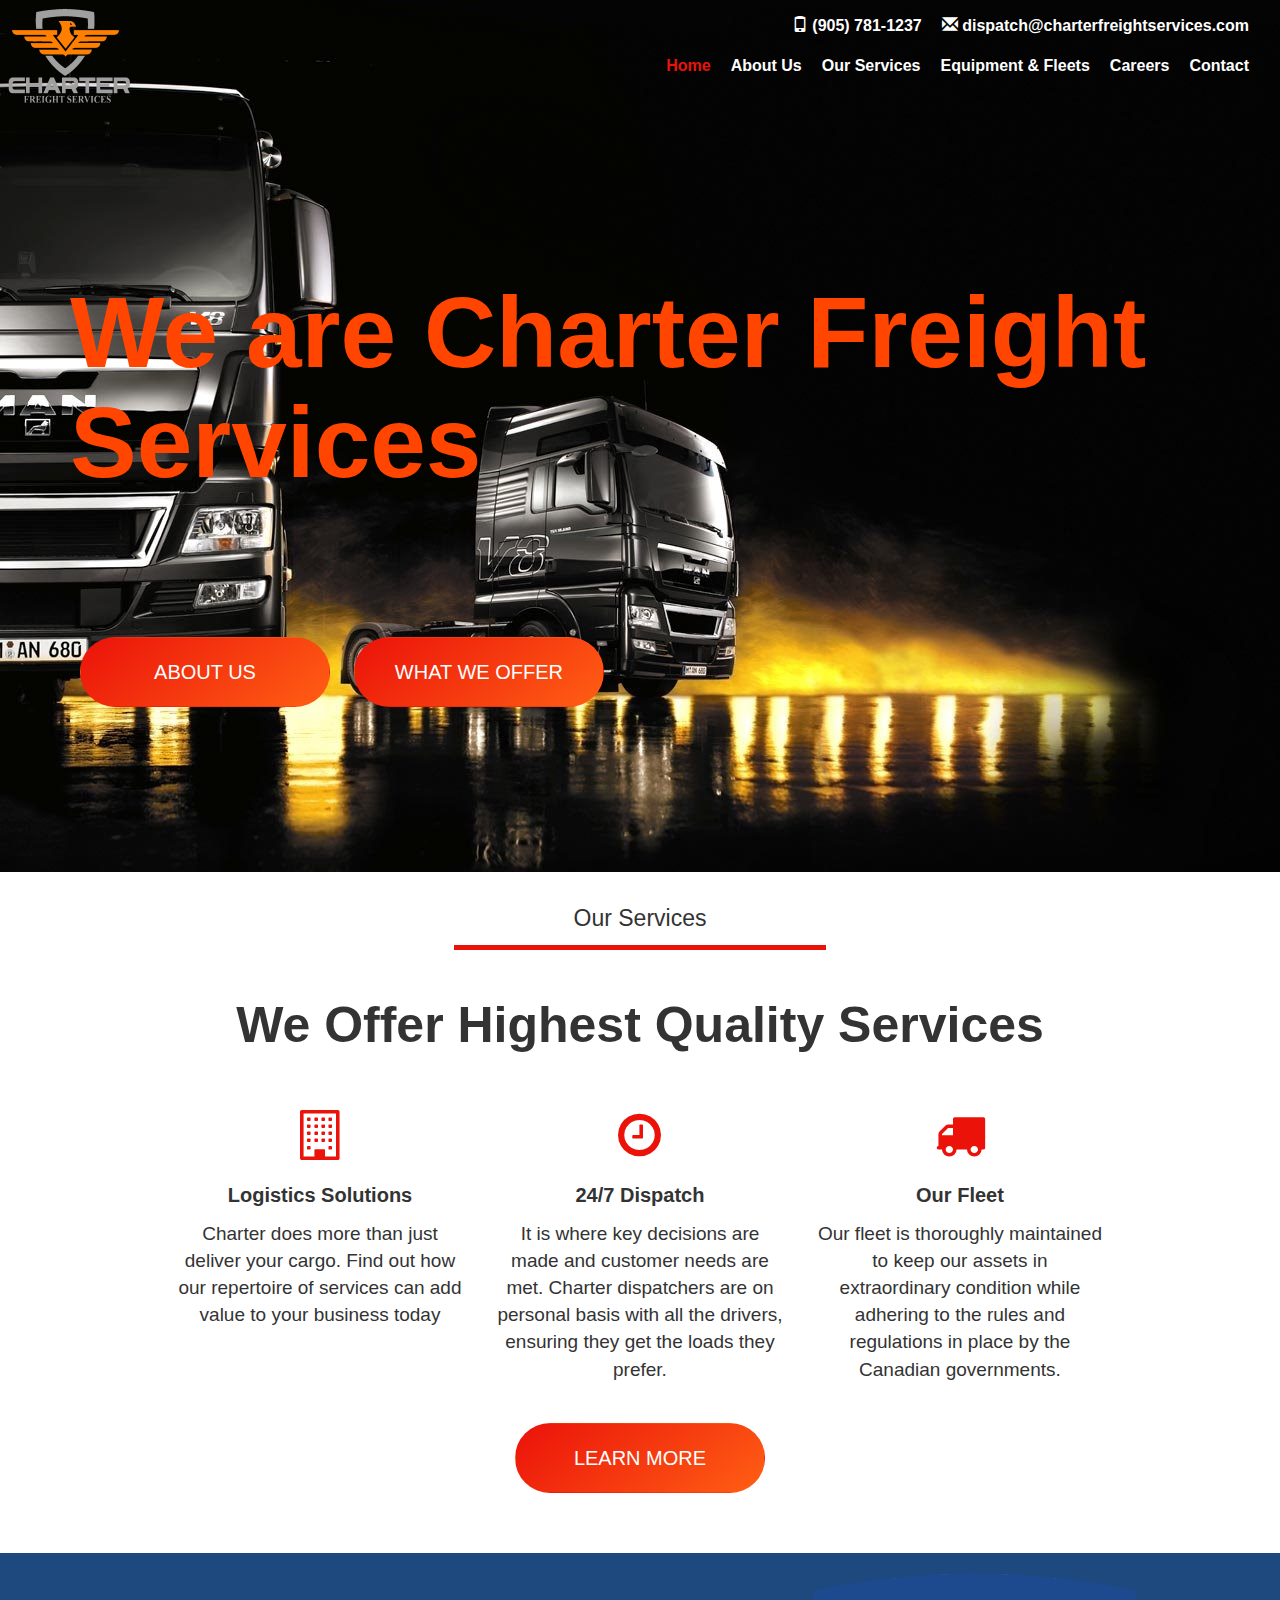
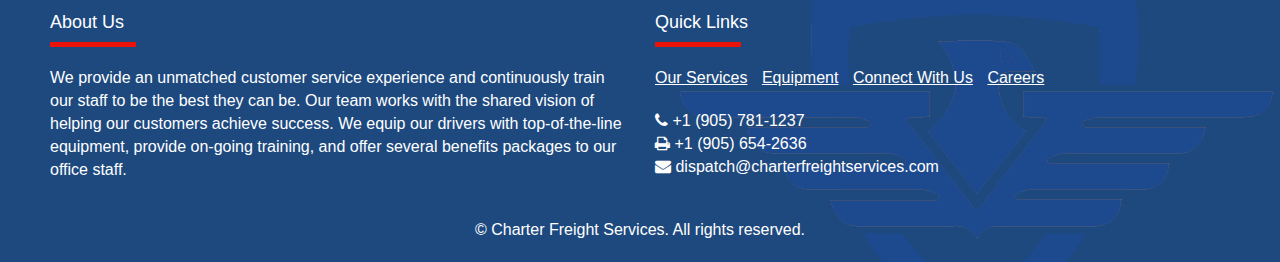
<file: index.html>
<!DOCTYPE html>
<html lang="en">
<head>
    <meta charset="utf-8">
    <meta name="viewport" content="width=device-width, initial-scale=1.0">
    <meta name="description" content="">
    <meta name="author" content="">
    <link rel="shortcut icon" href="favicon.ico" type="image/x-icon">
    <title>Charter Freight Services</title>

    <!-- Bootstrap core CSS -->
    <link href="css/bootstrap.css" rel="stylesheet">

    <!-- Add custom CSS here -->
    <link href="css/modern-business.css" rel="stylesheet">
    <link href="font-awesome/css/font-awesome.min.css" rel="stylesheet">
</head>
<body>
<!--header -->
    <header class="landing-page-header background-fixed background-fixed-low-padding background-center">
            <nav class="navbar" role="navigation">
                    <div class="container-fluid">
                        <div class="navbar-header">
                            <button type="button" class="navbar-toggle" data-toggle="collapse" data-target=".navbar-ex1-collapse">
                                <span class="sr-only">Toggle navigation</span>
                                <span class="icon-bar"></span>
                                <span class="icon-bar"></span>
                                <span class="icon-bar"></span>
                            </button>
                            <!-- You'll want to use a responsive image option so this logo looks good on devices - I recommend using something like retina.js (do a quick Google search for it and you'll find it) -->
                            <a href="index.html" class="navbar-brand hidden-md hidden-sm hidden-xs"><img src="./img/logo_main.png" alt=""/></a>
                            <a href="index.html" class="navbar-brand hidden-lg"><img src="./img/logo_main_xs.png" alt=""/></a>                                
                        </div>
                        <!-- Collect the nav links, forms, and other content for toggling -->
                        <div class="collapse navbar-collapse navbar-ex1-collapse">
                            <div class="row">
                                <ul class="nav navbar-nav navbar-right">
                                    <li><a href="tel:+19057811237"><i class="glyphicon glyphicon-phone"></i> (905) 781-1237</a></li>
                                    <li><a href="mailto:dispatch@charterfreightservices.com"><i class="glyphicon glyphicon-envelope"></i> dispatch@charterfreightservices.com</a></li>        
                                </ul>
                            </div>
                            <div class="row">
                                <ul class="nav navbar-nav navbar-right">
                                    <li class="active"><a href="index.html">Home</a></li>
                                    <li><a href="about.html">About Us</a></li>
                                    <li><a href="services.html">Our Services</a></li>
                                    <li><a href="equipments.html">Equipment &amp; Fleets</a></li>
                                    <li><a href="careers.php">Careers</a></li>
                                    <li><a href="contact.php">Contact</a></li>
                                </ul>
                            </div>
                        </div>
                        <!-- /.navbar-collapse -->
                    </div>
                    <!-- /.container -->
                </nav>
                <div class="container-fluid">
                        <div class="row">
                                <div class="col-xs-12">
                                    <h1 class="main-page-heading">We are Charter Freight Services</h1>
                                </div>
                            </div>
                            <div class="row getting-started">
                                <div class="col-xs-12">
                                    <a class="btn btn-orange btn-rounded" href="about.html">ABOUT US</i></a>
                                    <a class="btn btn-orange btn-rounded" href="services.html">WHAT WE OFFER</a>
                                </div>
                            </div>
                </div>
        
    </header>
<!-- /header -->
<!-- main-content -->
<div class="text-center main-content container-fluid main-content-container">
    <div class="row">
        <div class="col-xs-12">
            <p class="our-services-home-text">Our Services</p>
            <div class="heading-underline"></div>
            <p class="main-content-home-subtitle  hidden-sm hidden-xs">
                We Offer Highest Quality Services
            </p>
        </div>
    </div>
    <div class="row home-our-services-section margin-top-40px">
        <div class="col-md-4">
                <i class="fa fa-building-o" aria-hidden="true"></i>
                <p class="main-content-subtitle">Logistics Solutions</p> 
                <p class="content">Charter does more than just deliver your cargo. Find out how our repertoire of services can add value to your business today
                </p>    
        </div>
        <div class="col-md-4">
                <i class="fa fa-clock-o" aria-hidden="true"></i>
                <p class="main-content-subtitle">24/7 Dispatch</p>
                <p class="content">It is where key decisions are made and customer needs are met. Charter dispatchers are on personal basis with all the drivers, ensuring they get the loads they prefer.</p>    
        </div>
        <div class="col-md-4">
                <i class="fa fa-truck" aria-hidden="true"></i>
                <p class="main-content-subtitle">Our Fleet</p>
                <p class="content">Our fleet is thoroughly maintained to keep our assets in extraordinary condition while adhering to the rules and regulations in place by the Canadian governments.</p>    
        </div>
    </div>
    <div class="row learn-more">
        <div class="col-md-12">
            <a class="btn btn-orange btn-rounded" href="services.html">LEARN MORE</a>
        </div>
    </div>
</div>
<!-- /main-content -->
    <!-- footer -->
        <footer>
            <div class="row">
                <div class="col-md-6">
                    <h4>About Us</h4>
                    <div class="oranger-underline"></div>
                    <p>We provide an unmatched customer service experience and continuously train our staff to be the best they can be.
                       Our team works with the shared vision of helping our customers achieve success. 
                       We equip our drivers with top-of-the-line equipment, provide on-going training, 
                       and offer several benefits packages to our office staff.</p>
                </div> 
                <div class="col-md-6">
                    <h4>Quick Links</h4>
                    <div class="oranger-underline"></div>
                    <ul>
                        <li><a href="services.html">Our Services</a></li>
                        <li><a href="equipments.html">Equipment</a></li>
                        <li><a href="contact.php">Connect With Us</a></li>
                        <li><a href="careers.php">Careers</a></li>
                    </ul>
                    <ul class="display-li-block">
                        <li class="underline-none"><a href="tel:+19057811237"></a><i class="fa fa-phone" aria-hidden="true"></i> +1 (905) 781-1237</a></li>
                        <li class="underline-none"><a href="fax:+19056542636"><i class="fa fa-print" aria-hidden="true"></i> +1 (905) 654-2636</a></li>
                        <li class="underline-none"><a href="mailto:dispatch@charterfreightservices.com"><i class="fa fa-envelope" aria-hidden="true"></i>&nbsp;dispatch@charterfreightservices.com</a></li>
                    </ul>
                </div> 
            </div>
            <div class="row copyright-row">
                <div class="col-xs-12">
                    <p class="text-center">&copy; Charter Freight Services. All rights reserved.</p>
                </div>
            </div>
        </footer>
    <!-- /footer -->

    <!-- JavaScript -->
    <script src="js/jquery-1.10.2.js"></script>
    <script src="js/bootstrap.js"></script>
    <script src="js/modern-business.js"></script>

</body>

</html>
</file>
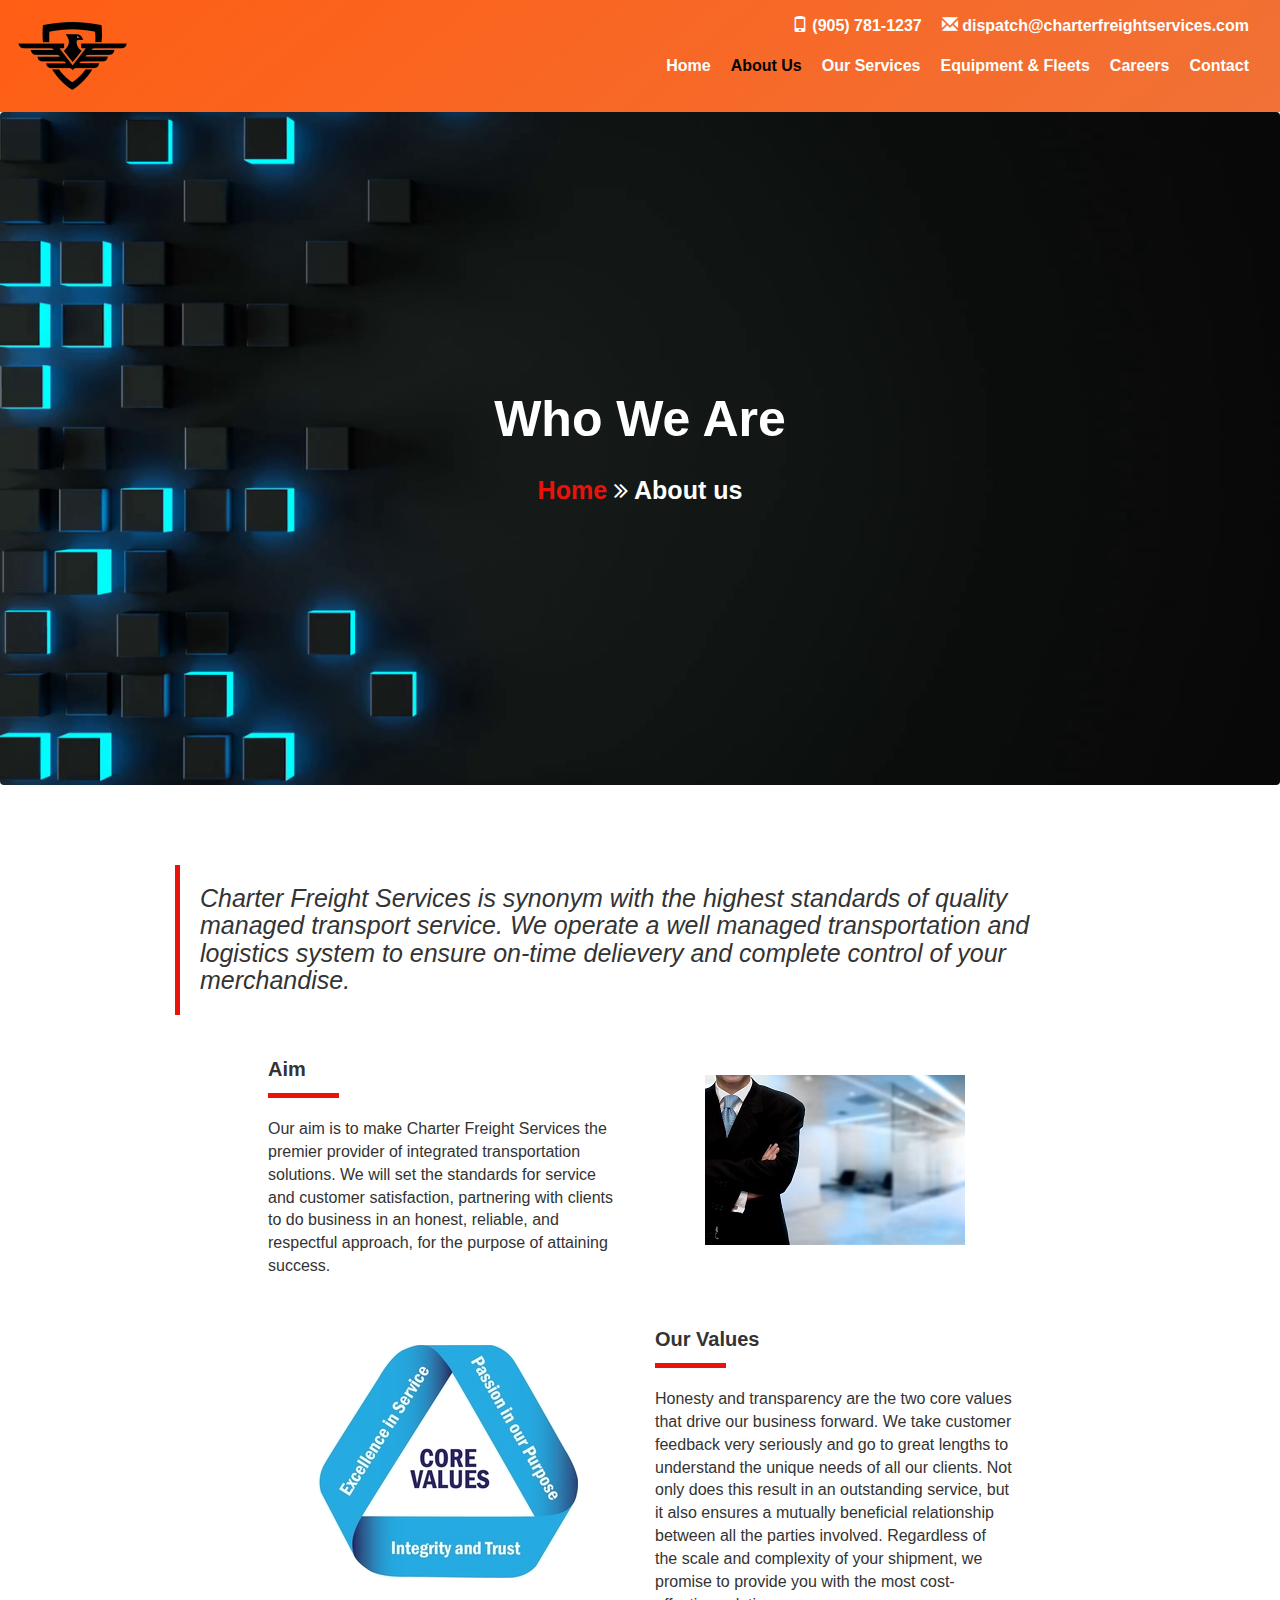
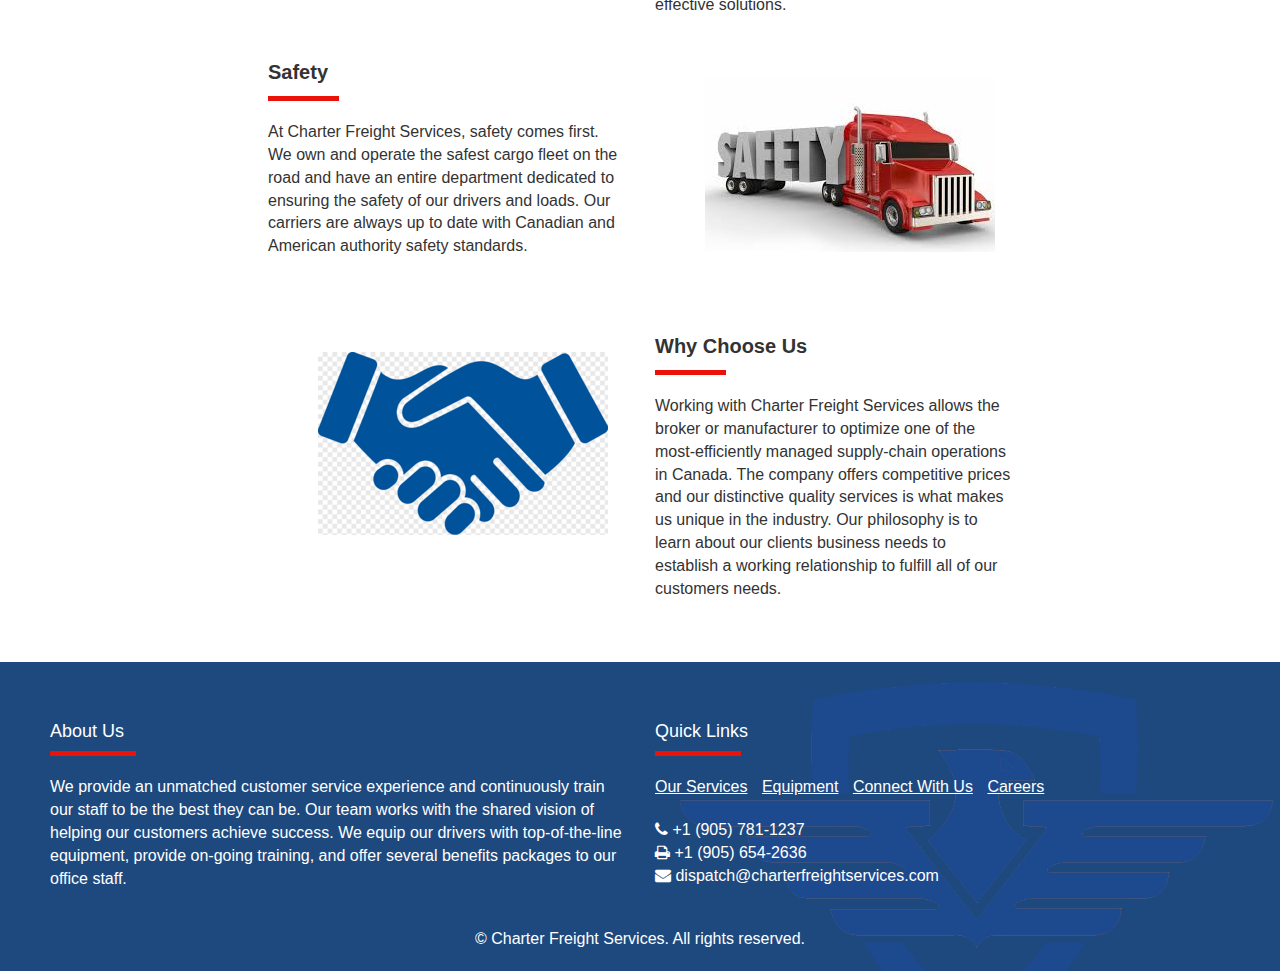
<file: about.html>
<!DOCTYPE html>
<html lang="en">

<head>
    <meta charset="utf-8">
    <meta name="viewport" content="width=device-width, initial-scale=1.0">
    <meta name="description" content="">
    <meta name="author" content="">
    <link rel="shortcut icon" href="favicon.ico" type="image/x-icon">
    <title>About Us - Charter Freight Services</title>

    <!-- Bootstrap core CSS -->
    <link href="css/bootstrap.css" rel="stylesheet">

    <!-- Add custom CSS here -->
    <link href="css/modern-business.css" rel="stylesheet">
    <link href="font-awesome/css/font-awesome.min.css" rel="stylesheet">
</head>

<body>
        <header class="sub-pages">
                <nav class="navbar" role="navigation">
                        <div class="container-fluid">
                            <div class="navbar-header">
                                <button type="button" class="navbar-toggle" data-toggle="collapse" data-target=".navbar-ex1-collapse">
                                    <span class="sr-only">Toggle navigation</span>
                                    <span class="icon-bar"></span>
                                    <span class="icon-bar"></span>
                                    <span class="icon-bar"></span>
                                </button>
                                <!-- You'll want to use a responsive image option so this logo looks good on devices - I recommend using something like retina.js (do a quick Google search for it and you'll find it) -->
                                <a href="index.html" class="navbar-brand hidden-md hidden-sm hidden-xs"><img src="./img/charter_logo_black_md.png" alt=""/></a>
                                <a href="index.html" class="navbar-brand hidden-lg"><img src="./img/charter_logo_black_xs.png" alt=""/></a>                                
                        
                            </div>
                            <!-- Collect the nav links, forms, and other content for toggling -->
                            <div class="collapse navbar-collapse navbar-ex1-collapse">
                                <div class="row">
                                    <ul class="nav navbar-nav navbar-right">
                                        <li><a href="tel:+19057811237"><i class="glyphicon glyphicon-phone"></i> (905) 781-1237</a></li>
                                        <li><a href="mailto:dispatch@charterfreightservices.com"><i class="glyphicon glyphicon-envelope"></i> dispatch@charterfreightservices.com</a></li>        
                                    </ul>
                                </div>
                                <div class="row">
                                    <ul class="nav navbar-nav navbar-right">
                                        <li><a href="index.html">Home</a></li>
                                        <li class="active"><a href="about.html">About Us</a></li>
                                        <li><a href="services.html">Our Services</a></li>
                                        <li><a href="equipments.html">Equipment &amp; Fleets</a></li>
                                        <li><a href="careers.php">Careers</a></li>
                                        <li><a href="contact.php">Contact</a></li>
                                    </ul>
                                </div>
                            </div>
                            <!-- /.navbar-collapse -->
                        </div>
                        <!-- /.container -->
                </nav>
        </header>
        <!-- /header -->
        <div class="container-fluid about-main-content">
            <div class="row title-row-about text-center breadcrumb background-fixed">
                <div class="col-xs-12">
                        <h1>Who We Are</h1>
                        <h3><a href="index.html">Home</a> <i class="fa fa-angle-double-right" aria-hidden="true"></i> About us</h3>        
                </div>
            </div>
        </div>
        <div class="container-fluid main-content-container">
            <div class="row">
                    <div class="col-xs-12">
                        <h2 class="border-left-block"><em>Charter Freight Services is synonym with the highest standards of quality managed transport service. We
                            operate a well managed transportation and logistics system to ensure on-time delievery and complete
                            control of your merchandise.</em>
                        </h2>
                    </div>
            </div>
            <div class="about-container">
                    <div class="row">
                            <div class="col-md-6">
                                <p class="about-us-paragraph-title">Aim</p>
                                <div class="heading-underline-about"></div>
                                <p class="about-us-paragraph-content">
                                    Our aim is to make Charter Freight Services the premier provider of integrated transportation solutions.
                                    We will set the standards for service and customer satisfaction, partnering with clients to do business in an honest, 
                                    reliable, and respectful approach, for the purpose of attaining success.</p>
                            </div>
                            <div class="col-md-6 hidden-sm hidden-xs">
                                <img src="./img/about-us.jpg" alt="">
                            </div>
                        </div>
                        <div class="row">
                                <div class="col-md-6 hidden-sm hidden-xs">
                                    <img src="./img/Value-Graphic.jpg" alt=""> 
                                </div>
                                <div class="col-md-6">
                                    <p class="about-us-paragraph-title">Our Values</p>
                                    <div class="heading-underline-about"></div>
                                    <p class="about-us-paragraph-content">
                                        Honesty and transparency are the two core values that drive our business forward. 
                                        We take customer feedback very seriously and go to great lengths to understand the 
                                        unique needs of all our clients. Not only does this result in an outstanding service, 
                                        but it also ensures a mutually beneficial relationship between all the parties involved. 
                                        Regardless of the scale and complexity of your shipment, we promise to provide you with the most cost-effective solutions. 
                                    </p>
                                </div>
                            </div>

                            <div class="row">
                                <div class="col-md-6">
                                    <p class="about-us-paragraph-title">Safety</p>
                                    <div class="heading-underline-about"></div>
                                    <p class="about-us-paragraph-content">
                                        At Charter Freight Services, safety comes first. We own and operate the safest cargo fleet on the road and have 
                        an entire department dedicated to ensuring the safety of our drivers and loads. Our carriers are always 
                        up to date with Canadian and American authority safety standards.</p>
                                </div>
                                <div class="col-md-6 hidden-sm hidden-xs">
                                    <img src="./img/safety.jpg" alt="">
                                </div>
                            </div>

                            <div class="row">
                                <div class="col-md-6 hidden-sm hidden-xs">
                                    <img src="./img/why-us.png" alt="">
                                </div>
                                <div class="col-md-6">
                                    <p class="about-us-paragraph-title">Why Choose Us</p>
                                    <div class="heading-underline-about"></div>
                                    <p class="about-us-paragraph-content">Working with Charter Freight Services allows the broker or manufacturer to optimize one of the most-efficiently managed supply-chain operations in Canada. The company offers competitive prices 
                                       and our distinctive quality services is what makes us unique in the industry. Our philosophy is to learn about 
                                       our clients business needs to establish a working relationship to fulfill all of our customers needs.</p>
                                </div>
                            </div>
            </div>
           
        </div>
        <div class="container-fluid">
            <div class="row">
                <div class="col-xs-12">
                </div>
            </div>
        </div>
    <!-- /.container -->
<!-- footer -->
<footer>
    <div class="row">
        <div class="col-md-6">
            <h4>About Us</h4>
            <div class="oranger-underline"></div>
            <p>We provide an unmatched customer service experience and continuously train our staff to be the best they can be.
               Our team works with the shared vision of helping our customers achieve success. 
               We equip our drivers with top-of-the-line equipment, provide on-going training, 
               and offer several benefits packages to our office staff.</p>
        </div> 
        <div class="col-md-6">
            <h4>Quick Links</h4>
            <div class="oranger-underline"></div>
            <ul>
                <li><a href="services.html">Our Services</a></li>
                <li><a href="equipments.html">Equipment</a></li>
                <li><a href="contact.php">Connect With Us</a></li>
                <li><a href="careers.php">Careers</a></li>
            </ul>
            <ul class="display-li-block">
                <li class="underline-none"><a href="tel:+19057811237"></a><i class="fa fa-phone" aria-hidden="true"></i> +1 (905) 781-1237</a></li>
                <li class="underline-none"><a href="fax:+19056542636"><i class="fa fa-print" aria-hidden="true"></i> +1 (905) 654-2636</a></li>
                <li class="underline-none"><a href="mailto:dispatch@charterfreightservices.com"><i class="fa fa-envelope" aria-hidden="true"></i>&nbsp;dispatch@charterfreightservices.com</a></li>
            </ul>
        </div> 
    </div>
    <div class="row copyright-row">
        <div class="col-xs-12">
            <p class="text-center">&copy; Charter Freight Services. All rights reserved.</p>
        </div>
    </div>
</footer>
<!-- /footer -->
    <!-- JavaScript -->
    <script src="js/jquery-1.10.2.js"></script>
    <script src="js/bootstrap.js"></script>
    <script src="js/modern-business.js"></script>

</body>

</html>
</file>
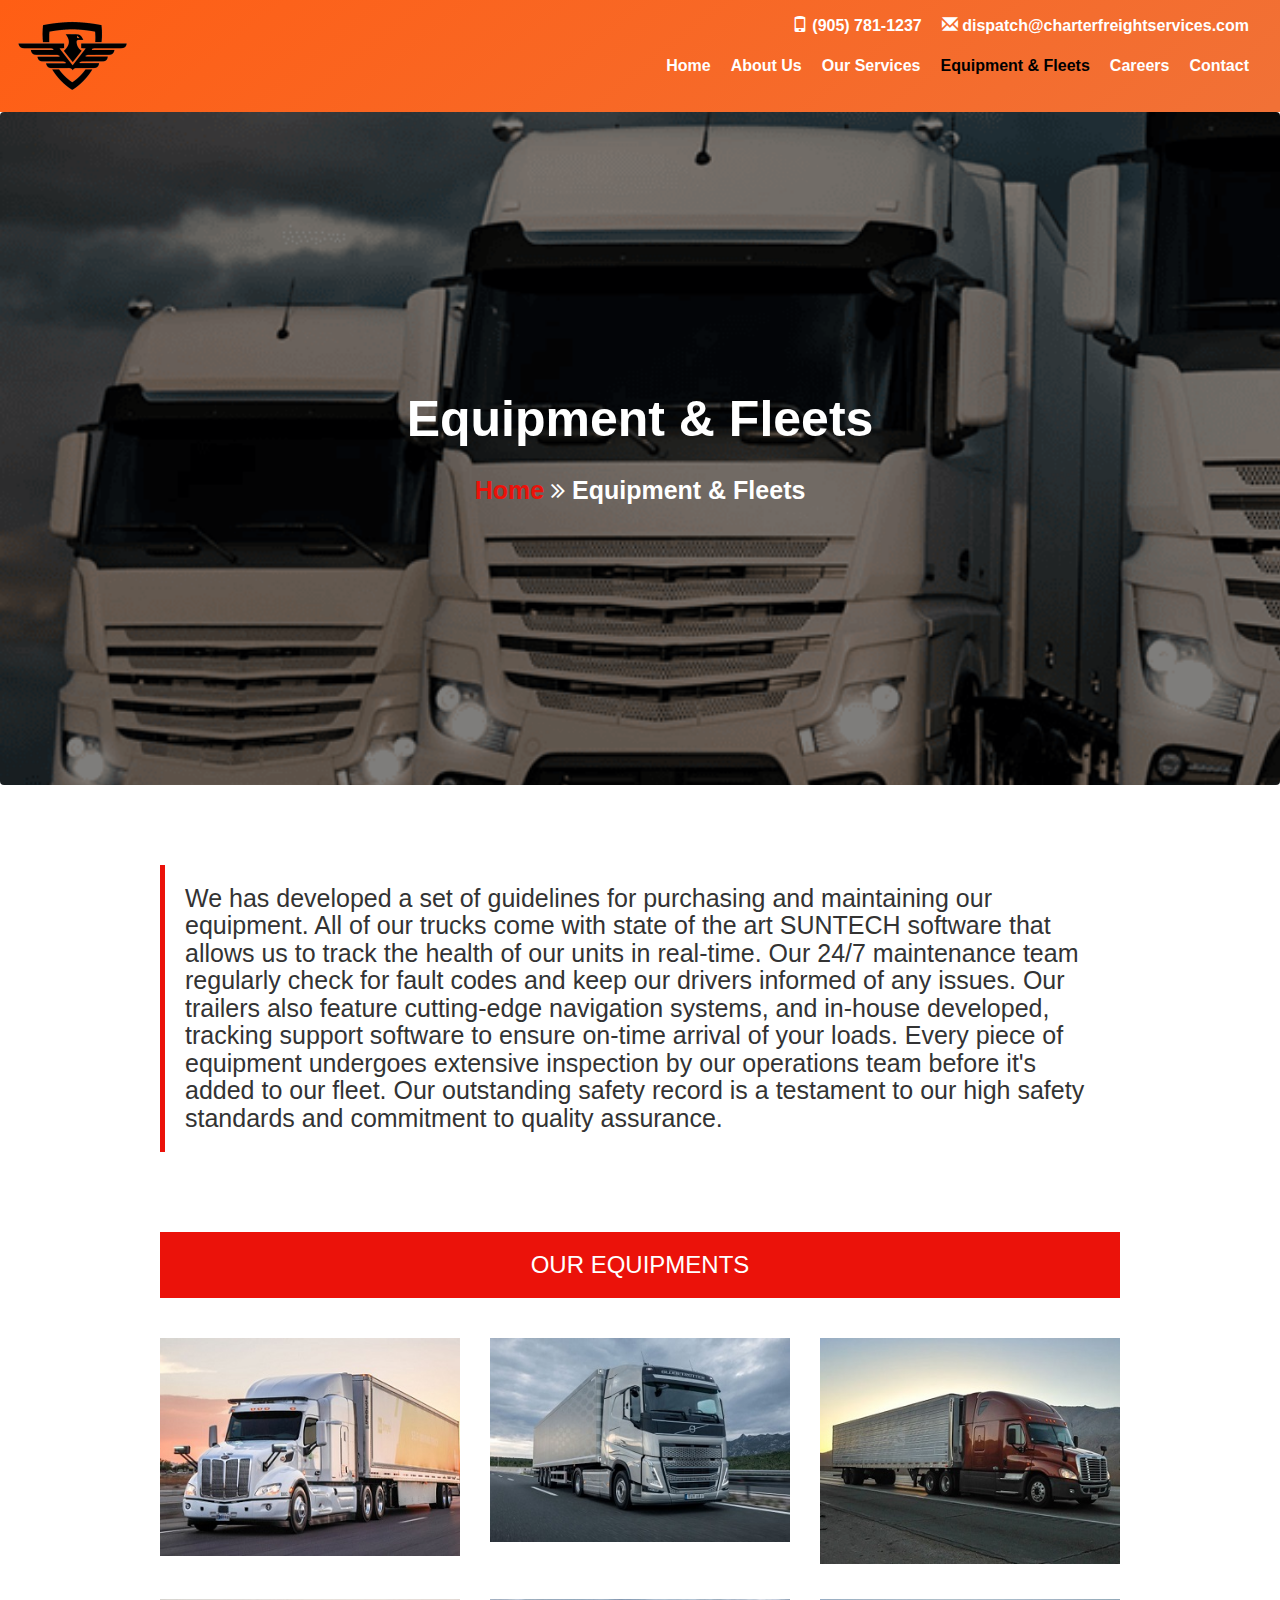
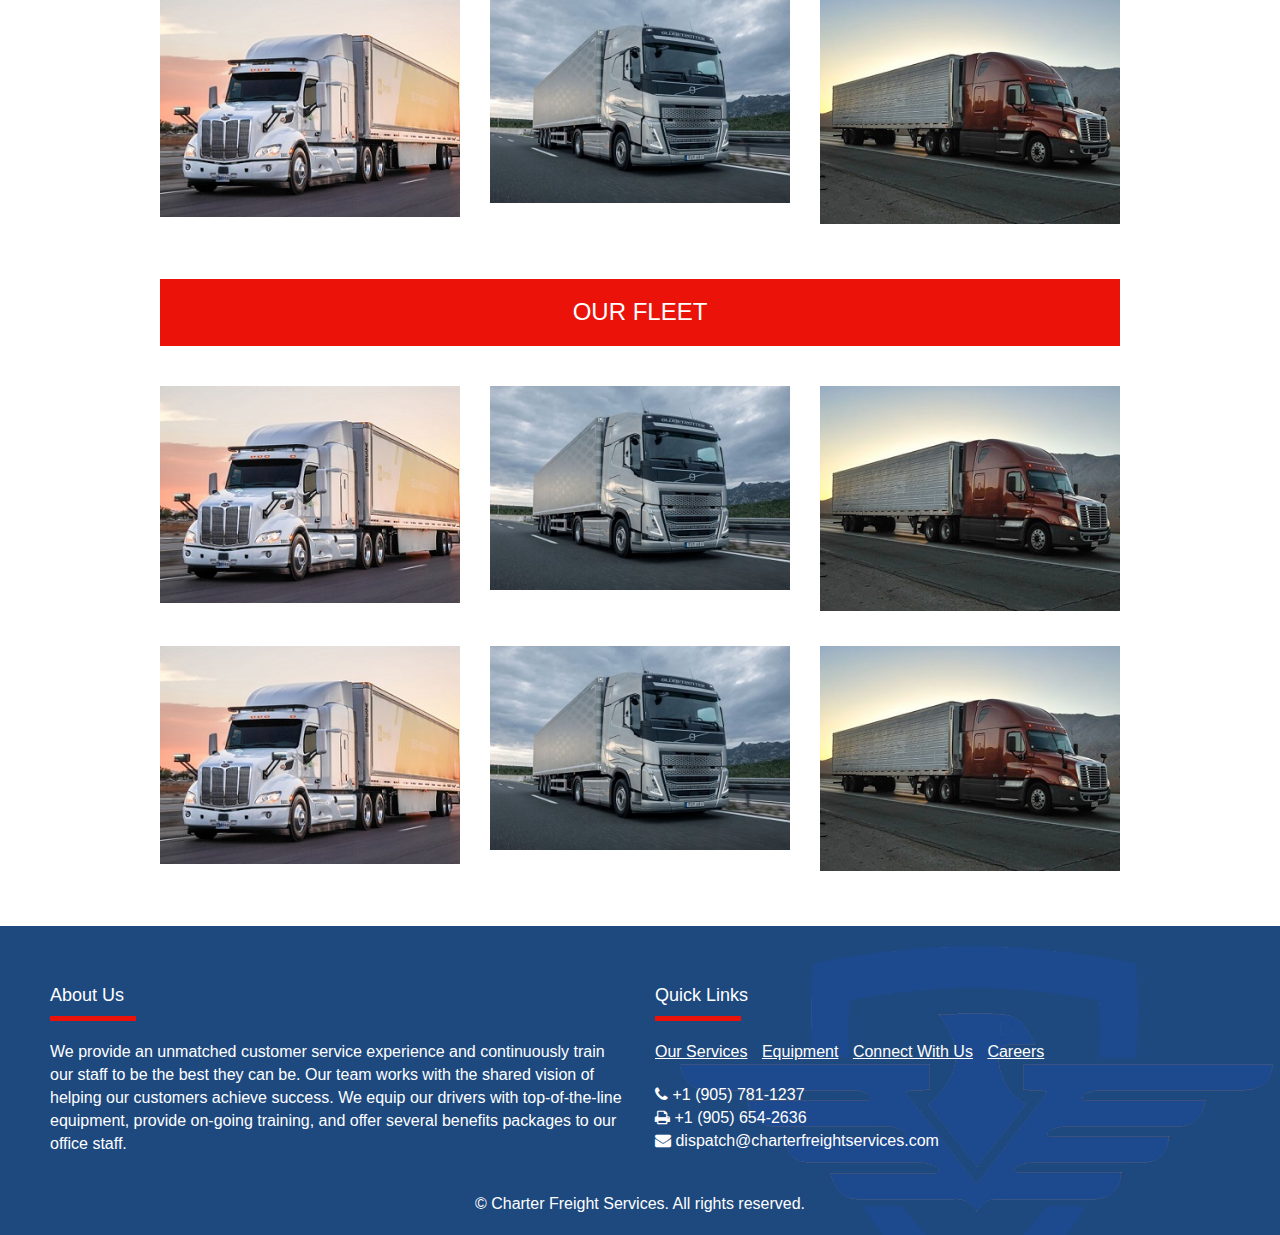
<file: equipments.html>
<!DOCTYPE html>
<html lang="en">
<head>
    <meta charset="utf-8">
    <meta name="viewport" content="width=device-width, initial-scale=1.0">
    <meta name="description" content="">
    <meta name="author" content="">
    <title>Equipments & fleets - Charter Freight Services</title>
    <link rel="shortcut icon" href="favicon.ico" type="image/x-icon">
    <!-- Bootstrap core CSS -->
    <link href="css/bootstrap.css" rel="stylesheet">
    <!-- Add custom CSS here -->
    <link href="css/modern-business.css" rel="stylesheet">
    <link href="font-awesome/css/font-awesome.min.css" rel="stylesheet">
</head>

<body>
<!-- header -->
<header class="sub-pages">
        <nav class="navbar" role="navigation">
                <div class="container-fluid">
                    <div class="navbar-header">
                        <button type="button" class="navbar-toggle" data-toggle="collapse" data-target=".navbar-ex1-collapse">
                            <span class="sr-only">Toggle navigation</span>
                            <span class="icon-bar"></span>
                            <span class="icon-bar"></span>
                            <span class="icon-bar"></span>
                        </button>
                        <!-- You'll want to use a responsive image option so this logo looks good on devices - I recommend using something like retina.js (do a quick Google search for it and you'll find it) -->
                        <a href="index.html" class="navbar-brand hidden-md hidden-sm hidden-xs"><img src="./img/charter_logo_black_md.png" alt=""/></a>
                        <a href="index.html" class="navbar-brand hidden-lg"><img src="./img/charter_logo_black_xs.png" alt=""/></a>                                                    </div>
                    <!-- Collect the nav links, forms, and other content for toggling -->
                    <div class="collapse navbar-collapse navbar-ex1-collapse">
                        <div class="row">
                            <ul class="nav navbar-nav navbar-right">
                                <li><a href="tel:+19057811237"><i class="glyphicon glyphicon-phone"></i> (905) 781-1237</a></li>
                                <li><a href="mailto:dispatch@charterfreightservices.com"><i class="glyphicon glyphicon-envelope"></i> dispatch@charterfreightservices.com</a></li>        
                            </ul>
                        </div>
                        <div class="row">
                            <ul class="nav navbar-nav navbar-right">
                                <li><a href="index.html">Home</a></li>
                                <li><a href="about.html">About Us</a></li>
                                <li><a href="services.html">Our Services</a></li>
                                <li class="active"><a href="equipments.html">Equipment &amp; Fleets</a></li>
                                <li><a href="careers.php">Careers</a></li>
                                <li><a href="contact.php">Contact</a></li>
                            </ul>
                        </div>
                    </div>
                    <!-- /.navbar-collapse -->
                </div>
                <!-- /.container -->
        </nav>
</header>
<!-- /header -->
    <!-- Main Content -->
    <div class="container-fluid our-services-main-content">
            <div class="row title-row-equipment-fleet text-center background-fixed breadcrumb">
                <div class="col-xs-12">
                    <h1>Equipment &amp; Fleets</h1>
                    <h3><a href="index.html">Home</a> <i class="fa fa-angle-double-right" aria-hidden="true"></i> Equipment &amp; Fleets</h3>
                </div>
            </div>
        </div>
        <div class="main-content-container our-services-main-content-container">
            <div class="row margin-bottom-80px">
                    <div class="col-xs-12">
                        <h2 class="border-left-block margin-bottom-30px">We has developed a set of guidelines for purchasing and maintaining our equipment. All of our trucks come with state of the art SUNTECH software that allows us to track the health of our units in real-time. Our 24/7 maintenance team regularly check for fault codes and keep our drivers informed of any issues. Our trailers also feature cutting-edge navigation systems, and in-house developed, tracking support software to ensure on-time arrival of your loads. Every piece of equipment undergoes extensive inspection by our operations team before it's added to our fleet. Our outstanding safety record is a testament to our high safety standards and commitment to quality assurance.
                        </h2>
                    </div>
            </div>
            <div class="row">
                <div class="col-xs-12">
                    <h3 class="orange-block">OUR EQUIPMENTS</h3>
                </div>
            </div>
            <div class="row text-center">
                    <div class="col-md-4">
                        <img class="img-responsive" src="./img/fleet1.jpg" alt="">
                    </div>
                    <div class="col-md-4">
                        <img class="img-responsive" src="./img/fleet2.jpg" alt="">
                    </div>
                    <div class="col-md-4">
                        <img class="img-responsive" src="./img/fleet3.jpg" alt="">
                    </div>
                </div>
                <div class="row text-center">
                    <div class="col-md-4">
                        <img class="img-responsive" src="./img/fleet1.jpg" alt="">
                    </div>
                    <div class="col-md-4">
                        <img class="img-responsive" src="./img/fleet2.jpg" alt="">
                    </div>
                        <div class="col-md-4">
                        <img  class="img-responsive" src="./img/fleet3.jpg" alt="">
                    </div>
                </div>
            <div class="row">
                <div class="col-xs-12">
                    <h3 class="orange-block">OUR FLEET</h3>
                </div>
            </div>
            <div class="row text-center">
                    <div class="col-md-4">
                        <img class="img-responsive" src="./img/fleet1.jpg" alt="">
                    </div>
                    <div class="col-md-4">
                        <img class="img-responsive" src="./img/fleet2.jpg" alt="">
                    </div>
                    <div class="col-md-4">
                        <img class="img-responsive" src="./img/fleet3.jpg" alt="">
                    </div>
                </div>
                <div class="row text-center">
                    <div class="col-md-4">
                        <img class="img-responsive" src="./img/fleet1.jpg" alt="">
                    </div>
                    <div class="col-md-4">
                        <img class="img-responsive" src="./img/fleet2.jpg" alt="">
                    </div>
                        <div class="col-md-4">
                        <img  class="img-responsive" src="./img/fleet3.jpg" alt="">
                    </div>
                </div>
        </div>
        <!-- /main-content -->
<!-- footer -->
<footer>
    <div class="row">
        <div class="col-md-6">
            <h4>About Us</h4>
            <div class="oranger-underline"></div>
            <p>We provide an unmatched customer service experience and continuously train our staff to be the best they can be.
               Our team works with the shared vision of helping our customers achieve success. 
               We equip our drivers with top-of-the-line equipment, provide on-going training, 
               and offer several benefits packages to our office staff.</p>
        </div> 
        <div class="col-md-6">
            <h4>Quick Links</h4>
            <div class="oranger-underline"></div>
            <ul>
                <li><a href="services.html">Our Services</a></li>
                <li><a href="equipments.html">Equipment</a></li>
                <li><a href="contact.php">Connect With Us</a></li>
                <li><a href="careers.php">Careers</a></li>
            </ul>
            <ul class="display-li-block">
                <li class="underline-none"><a href="tel:+19057811237"></a><i class="fa fa-phone" aria-hidden="true"></i> +1 (905) 781-1237</a></li>
                <li class="underline-none"><a href="fax:+19056542636"><i class="fa fa-print" aria-hidden="true"></i> +1 (905) 654-2636</a></li>
                <li class="underline-none"><a href="mailto:dispatch@charterfreightservices.com"><i class="fa fa-envelope" aria-hidden="true"></i>&nbsp;dispatch@charterfreightservices.com</a></li>
            </ul>
        </div> 
    </div>
    <div class="row copyright-row">
        <div class="col-xs-12">
            <p class="text-center">&copy; Charter Freight Services. All rights reserved.</p>
        </div>
    </div>
</footer>
<!-- /footer -->

    <!-- JavaScript -->
    <script src="js/jquery-1.10.2.js"></script>
    <script src="js/bootstrap.js"></script>
    <script src="js/modern-business.js"></script>

</body>

</html>
</file>
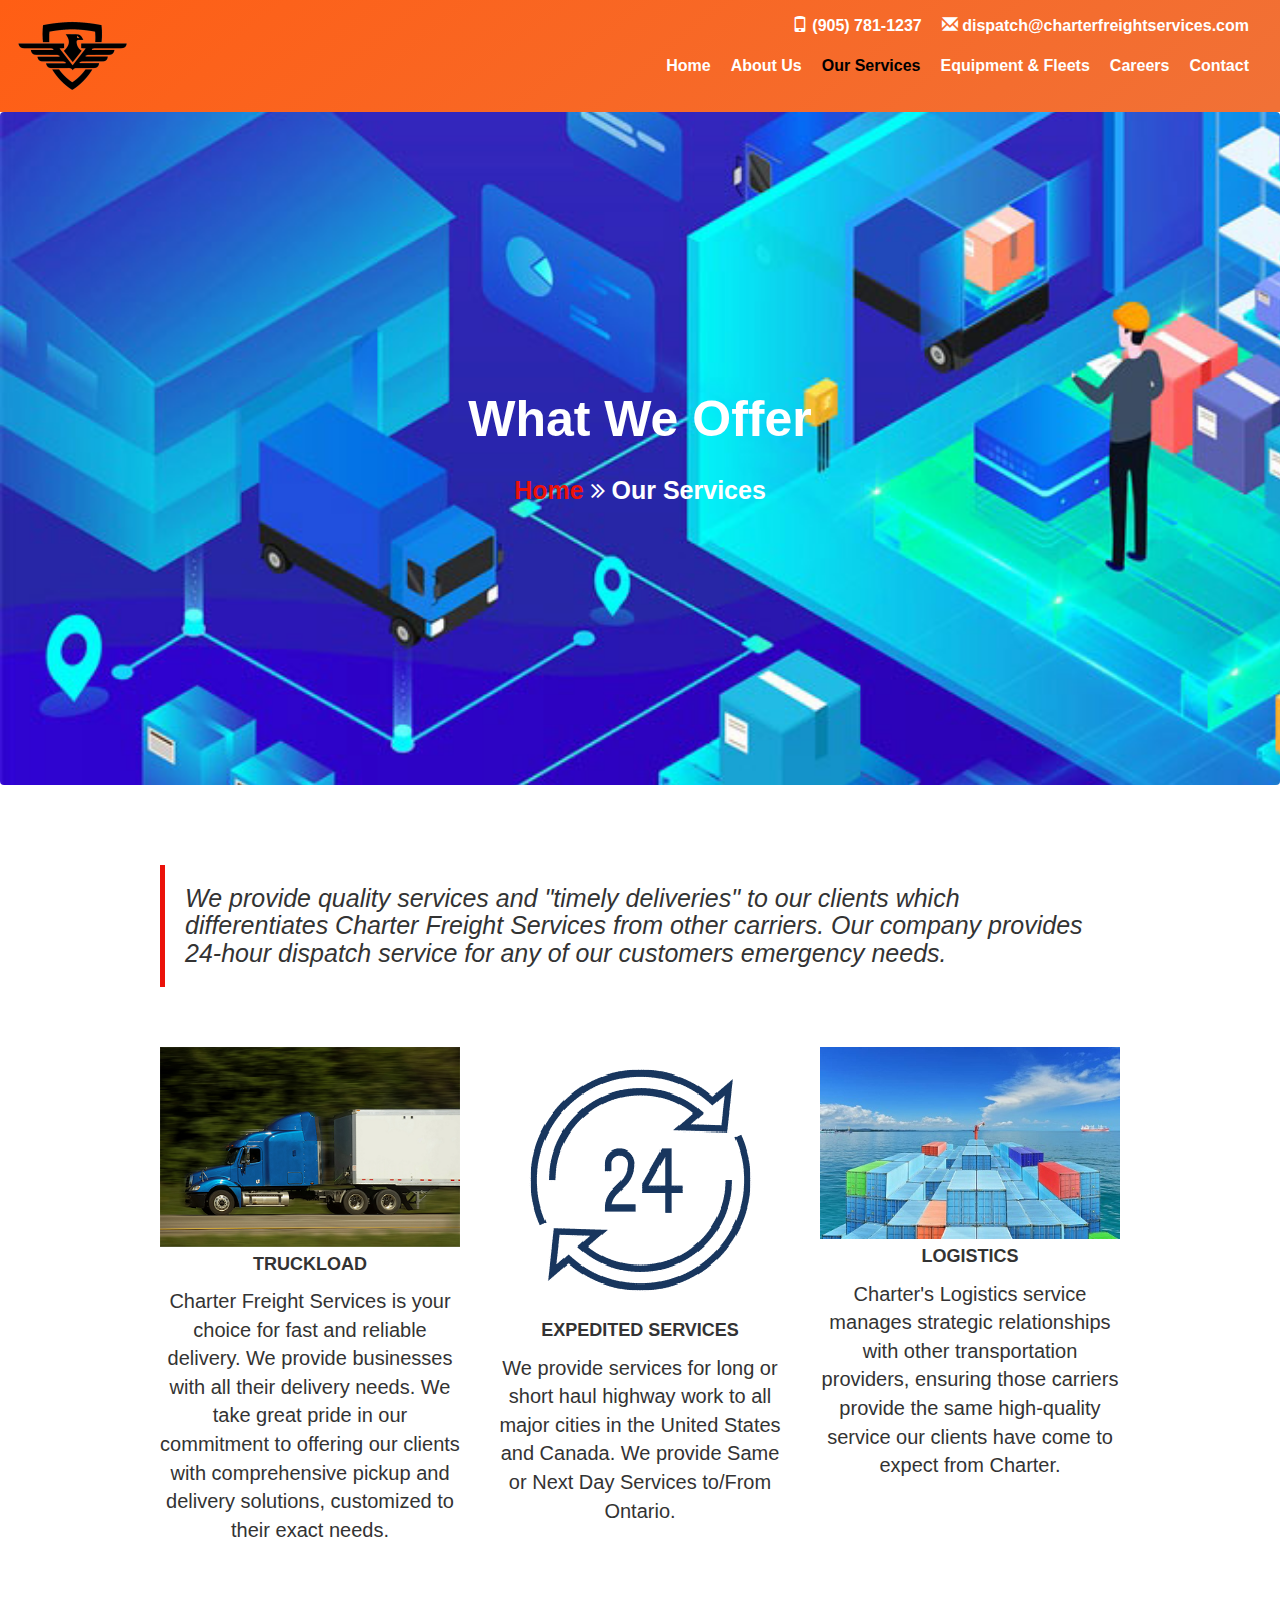
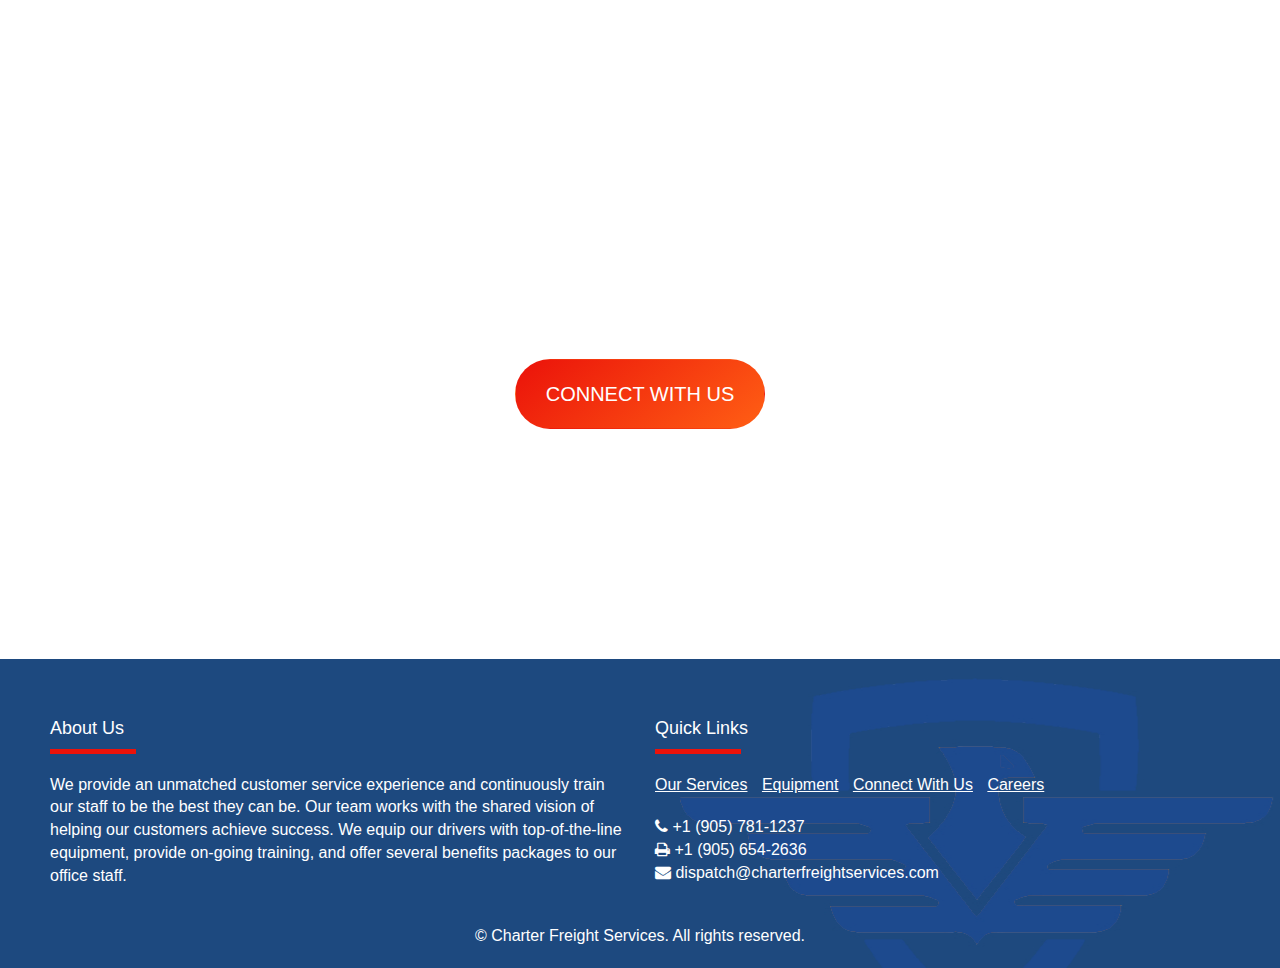
<file: services.html>
<!DOCTYPE html>
<html lang="en">
<head>
    <meta charset="utf-8">
    <meta name="viewport" content="width=device-width, initial-scale=1.0">
    <meta name="description" content="">
    <meta name="author" content="">
    <title>Our Services - Charter Freight Services</title>
    <link rel="shortcut icon" href="favicon.ico" type="image/x-icon">
    <!-- Bootstrap core CSS -->
    <link href="css/bootstrap.css" rel="stylesheet">
    <!-- Add custom CSS here -->
    <link href="css/modern-business.css" rel="stylesheet">
    <link href="font-awesome/css/font-awesome.min.css" rel="stylesheet">
</head>
<body>
    <!-- header -->
    <header class="sub-pages">
            <nav class="navbar" role="navigation">
                    <div class="container-fluid">
                        <div class="navbar-header">
                            <button type="button" class="navbar-toggle" data-toggle="collapse" data-target=".navbar-ex1-collapse">
                                <span class="sr-only">Toggle navigation</span>
                                <span class="icon-bar"></span>
                                <span class="icon-bar"></span>
                                <span class="icon-bar"></span>
                            </button>
                            <!-- You'll want to use a responsive image option so this logo looks good on devices - I recommend using something like retina.js (do a quick Google search for it and you'll find it) -->
                            <a href="index.html" class="navbar-brand hidden-md hidden-sm hidden-xs"><img src="./img/charter_logo_black_md.png" alt=""/></a>
                            <a href="index.html" class="navbar-brand hidden-lg"><img src="./img/charter_logo_black_xs.png" alt=""/></a>                                                        </div>
                        <!-- Collect the nav links, forms, and other content for toggling -->
                        <div class="collapse navbar-collapse navbar-ex1-collapse">
                            <div class="row">
                                <ul class="nav navbar-nav navbar-right">
                                    <li><a href="tel:+19057811237"><i class="glyphicon glyphicon-phone"></i> (905) 781-1237</a></li>
                                    <li><a href="mailto:dispatch@charterfreightservices.com"><i class="glyphicon glyphicon-envelope"></i> dispatch@charterfreightservices.com</a></li>        
                                </ul>
                            </div>
                            <div class="row">
                                <ul class="nav navbar-nav navbar-right">
                                    <li><a href="index.html">Home</a></li>
                                    <li><a href="about.html">About Us</a></li>
                                    <li class="active"><a href="services.html">Our Services</a></li>
                                    <li><a href="equipments.html">Equipment &amp; Fleets</a></li>
                                    <li><a href="careers.php">Careers</a></li>
                                    <li><a href="contact.php">Contact</a></li>
                                </ul>
                            </div>
                        </div>
                        <!-- /.navbar-collapse -->
                    </div>
                    <!-- /.container -->
            </nav>
    </header>
    <!-- /header -->
    <!-- Main Content -->
    <div class="container-fluid our-services-main-content">
        <div class="row title-row-our-services text-center background-fixed breadcrumb">
            <div class="col-xs-12">
                <h1>What We Offer</h1>
                <h3><a href="index.html">Home</a> <i class="fa fa-angle-double-right" aria-hidden="true"></i> Our Services</h3>
            </div>
        </div>
    </div>
    <div class="main-content-container our-services-main-content-container">
        <div class="row margin-bottom-80px">
                <div class="col-xs-12">
                    <h2 class="border-left-block margin-bottom-30px"><em>We provide quality services and "timely deliveries" to our clients which differentiates Charter Freight Services from other carriers. 
                        Our company provides 24-hour dispatch service for any of our customers emergency needs.</em>
                    </h2>
                </div>
        </div>
        <div class="row text-center">
            <div class="col-md-4">
                <img src="./img/truckload.png" alt="" class="img-responsive">
                <p class="content-subtitle">TRUCKLOAD</p> 
                <p class="content">Charter Freight Services is your choice for fast and reliable delivery. 
                        We provide businesses with all their delivery needs. We take great pride in our commitment
                        to offering our clients with comprehensive pickup and delivery solutions, customized to their exact needs.</p>    
    
            </div>
            <div class="col-md-4">
                <img src="./img/expedited.png" alt="" class="img-responsive">
                <p class="content-subtitle">EXPEDITED SERVICES</p>
                <p class="content">We provide services for long or short haul highway work to all major cities in the United States and Canada. We provide Same or Next Day Services to/From Ontario.</p>        
            </div>
            <div class="col-md-4">
                    <img src="./img/logistics.jpg" alt="" class="img-responsive"> 
                    <p class="content-subtitle">LOGISTICS</p>
                    <p class="content">Charter's Logistics service manages strategic relationships with other transportation providers, ensuring those carriers provide the same high-quality service our clients have come to expect from Charter.</p>    
            </div>
        </div>
    </div>
    <div class="container-fluid">    
        <div class="row support-text-block background-fixed background-center text-center">
            <div class="col-md-12">
                <h3>Active Support Team</h3>
                <h1>Need More Information About Our Services?</h1>
                <p>Feel free to reach out to us anytime, We will get back to you as soon as possible</p>
                <p><a class="btn btn-rounded btn-orange" href="contact.php#contact-us-form">CONNECT WITH US</a></p>
            </div>
        </div>
    </div>
    <!-- /.container -->
    <!-- footer -->
    <footer>
        <div class="row">
            <div class="col-md-6">
                <h4>About Us</h4>
                <div class="oranger-underline"></div>
                <p>We provide an unmatched customer service experience and continuously train our staff to be the best they can be.
                   Our team works with the shared vision of helping our customers achieve success. 
                   We equip our drivers with top-of-the-line equipment, provide on-going training, 
                   and offer several benefits packages to our office staff.</p>
            </div> 
            <div class="col-md-6">
                <h4>Quick Links</h4>
                <div class="oranger-underline"></div>
                <ul>
                    <li><a href="services.html">Our Services</a></li>
                    <li><a href="equipments.html">Equipment</a></li>
                    <li><a href="contact.php">Connect With Us</a></li>
                    <li><a href="careers.php">Careers</a></li>
                </ul>
                <ul class="display-li-block">
                    <li class="underline-none"><a href="tel:+19057811237"></a><i class="fa fa-phone" aria-hidden="true"></i> +1 (905) 781-1237</a></li>
                    <li class="underline-none"><a href="fax:+19056542636"><i class="fa fa-print" aria-hidden="true"></i> +1 (905) 654-2636</a></li>
                    <li class="underline-none"><a href="mailto:dispatch@charterfreightservices.com"><i class="fa fa-envelope" aria-hidden="true"></i>&nbsp;dispatch@charterfreightservices.com</a></li>
                </ul>
            </div> 
        </div>
        <div class="row copyright-row">
            <div class="col-xs-12">
                <p class="text-center">&copy; Charter Freight Services. All rights reserved.</p>
            </div>
        </div>
    </footer>
    <!-- /footer -->
    <!-- JavaScript -->
    <script src="js/jquery-1.10.2.js"></script>
    <script src="js/bootstrap.js"></script>
    <script src="js/modern-business.js"></script>
</body>

</html>
</file>
<file: css/modern-business.css>
html, body {
  height: 100%;
}
body{
  padding:none;
}
header.landing-page-header{
  background-image: url(../img/01.jpg);
  padding:5px;
}
header.landing-page-header .navbar .navbar-nav > li, header.landing-page-header .navbar .navbar-nav > li > a{
  padding:5px;
}
header.sub-pages{
  padding:5px;
  background-image: -webkit-linear-gradient(-51deg, #ff5e14 0%, #f17136 99%);
}
header.sub-pages .navbar .navbar-nav > li > a, header.sub-pages .navbar-brand {
  color:#ffffff;
  font-weight: bold;
  padding:5px;
}
header nav a.navbar-brand{
  padding:0px;
}
header.sub-pages .navbar .navbar-nav > li {
  padding:5px;
}
header.sub-pages .navbar .navbar-nav > li.active > a{
  color:#000000;
}
header.sub-pages .nav > li > a:hover, header.sub-pages .nav > li > a:focus, header.sub-pages .navbar-brand:hover{
  color: #000000;
  background-color: transparent;
}
.navbar .navbar-nav > li > a,.nav ul.display-li-block li > a{
  color:white;
  font-size: 16px;
  font-weight: bold;
}
.nav ul.display-li-block {
  margin-top:15px;
  float:right;
}
nav .row{
  margin:0px;
}
.nav > li > a:hover, .nav > li > a:focus,.navbar-brand:hover,.nav > li.active > a{
  color: #eb120a;
  background-color: transparent;
}
.navbar-toggle{
  border:1px solid #eb120a;
}
.navbar-brand{
  color:white;
}
.navbar-toggle .icon-bar{
  border:1px solid white;
}
header.sub-pages .navbar-toggle .icon-bar{
  border:1px solid black;
}
.main-content-container{
  width:75%;
  margin:auto;
}
.main-content-container img{
  margin:auto;
  margin-bottom:5px;
}
h1.main-page-heading{
  font-size: 100px;
  font-weight: bold;
  color:orangered;
  padding:150px 50px 120px 50px;
}
.row.getting-started{
  padding-left:50px;
  padding-bottom: 150px;
}
.btn-orange{
 background-image: -webkit-linear-gradient(-51deg, #eb120a 0%, #ff5e14 99%);
 color:white;
 margin:10px 10px 10px 10px;
}

.btn-link{
  color:white;
  text-decoration: underline;
}
.btn-link:hover{
  color:#eb120a;
}
.btn-orange:hover{
  background-image: none;
  background-color: white;
  color:#eb120a;
}

.btn-rounded{
  width: 250px;
  height: 70px;
  border-radius: 35px;
  font-size: 20px;
}
a.btn-orange{
  padding: 20px;
}
a.btn-orange:hover{
  border:1px solid #eb120a;
}
.btn-primary{
  width:150px;
  height:50px;
  border-radius: 25px;
}
.main-content{
  margin-top:30px;
}
.main-content i {
  display: block;
  font-size:50px;
  color:#eb120a;
  margin-bottom:20px;
}
.our-services-main-content-container .row{
  margin-bottom:30px;
}
p.main-content-home-subtitle{
  font-size:50px;
  font-weight: bold;
  margin-top:40px;
}
p.our-services-home-text{
  font-size:23px;
}

div.heading-underline{
  height:5px;
  background-color:#eb120a;
  width:40%;
  margin:auto;
}
.main-content p.main-content-subtitle{
  font-size:20px;
  font-weight: 600;
}
.main-content p.content{
  font-size: 19px;
}
.oranger-underline{
  height:5px;
  background-color:#eb120a;
  width:15%;
  margin-bottom:20px;
}
footer{
  background-color:#1d497f;
  background-image: url(../img/footer_background_4.jpg);
  background-position-x: 110%;
  background-repeat: no-repeat;
  padding:50px 50px 10px 50px;
  color:white;
  margin: 50px 0px 0px 0px;
  font-size: 16px;
}
footer ul{
  padding:0px;
  margin-bottom:20px;
}
footer ul li{
  list-style: none;
  display:inline;
  margin-right:10px;
}
ul.display-li-block li{
  display: block;
  list-style: none;
}
footer ul li a {
  text-decoration: underline;
  color:white;
}
footer ul li a:hover {
  color:#eb120a;
}
li.underline-none a{
  text-decoration: none;
}
li.underline-none a:first-child{
  padding-top:10px;
}
.copyright-row{
  margin-top:20px;
}
.whiteblock{
  background-image: url(../img/white-block.png);
  height:150px;
}
.learn-more .btn-rounded {
  margin-top:30px;
  width:250px;
}
.learn-more i {
  display: inline;
}
.title-row-our-services{
  background-image: url(../img/our-services-main.jpg);
  margin-bottom: 60px;
}
.title-row-equipment-fleet{
  background-image: url(../img/Fleets2.jpg);
  margin-bottom: 60px;
}
.title-row-about{
  background-image: url(../img/about.png);
  margin-bottom: 60px;
}
.title-row-contact-us{
  background-image: url(../img/contact-us.jpg);
}
.title-row-career{
  background-image: url(../img/contact-us.jpg);
}
.breadcrumb h1{
  font-size:50px;
  font-weight: bold;
  color:white;
  margin:150px 0px 30px 0px;
}
.breadcrumb h3{
  font-size:25px;
  color:white;
  font-weight: bold;
  margin-bottom:150px;
}
.breadcrumb h3 a:hover{
  text-decoration: none;
}
.breadcrumb h3 a{
  color:#eb120a;
}
.breadcrumb i {
  font-size:25px;
}

.content-subtitle {
  font-size:18px;
  font-weight: bold;
}
.content {
  font-size:20px;
}
.border-left-block{
  border-left: 5px solid #eb120a;
  padding:20px;
}
.border-right-block{
  border-right: 5px solid #eb120a;
  padding:20px;
}
h2.border-left-block{
  font-size:25px;
}
.support-text-block{
  background-image: url(../img/support.jpg);
  color:white;
  padding:150px 50px 100px 50px;
  margin-top:50px;
}
.support-text-block h3{
  text-decoration: underline;
}
.support-text-block p{
  font-size:20px;
  margin-bottom:40px;
}
.background-fixed{
  background-size: cover;
  padding:130px;
  background-attachment: fixed;
}
.background-center{
  background-position: center center;
}
.background-fixed-low-padding{
  padding:10px;
}
.margin-bottom-30px{
  margin-bottom:30px;
}
.margin-bottom-80px{
  margin-bottom: 80px;
}
.margin-top-40px{
  margin-top:40px;
}
footer.no-margin-top{
  margin-top:0px;
}
h3.orange-block{
  background-color: #eb120a;
  color:white;
  padding:20px;
  text-align: center;
}
h3.blue-block{
  background-color: #428bca;
  color:white;
  padding:20px;
  text-align: center;
}
form {
  margin-top:50px;
}
.about-us-paragraph-title{
  font-size: 20px;
  font-weight: 600;
  margin-top:30px;
}
div.heading-underline-about{
  height: 5px;
  background-color: #eb120a;
  width: 20%;
  margin-bottom:20px;
}
.about-us-paragraph-content{
  font-size: 16px;
}
.about-container{
  width:80%;
  margin:auto;
}
.about-container img{
  padding: 50px;
  margin:auto;
}
/* media queries */

@media only screen and (max-width: 767px) {
  p.main-content-home-subtitle{
    font-size:30px;
  }
  p.our-services-home-text{
    font-size:16px;
  }
  .home-our-services-section{
    margin-top:30px;
  }
  h2.border-left-block{
    font-size: 18px;
  }
}
@media only screen and (max-width: 767px) {
  .background-fixed{
    padding:0px;
  }
  header.landing-page-header{
    background-image: url(../img/01_sm.jpg);
  }
  .title-row-equipment-fleet {
    background-image: url(../img/Fleets2_sm.png);
  }

}
@media only screen and (min-width: 370px) and (max-width: 767px) {
  h1.main-page-heading{
    font-size: 45px;
    font-weight: bold;
    color:white;
    padding:80px 10px 100px 10px;
  }
  .row.getting-started{
    padding-left:10px;
    padding-bottom: 80px;
  }
}
@media only screen and (max-width: 369px) {
  h1.main-page-heading{
    padding:80px 10px 100px 10px;
    font-size: 35px;
  }
  .row.getting-started{
    padding-left:10px;
    padding-bottom: 40px;
  }
}
</file>
